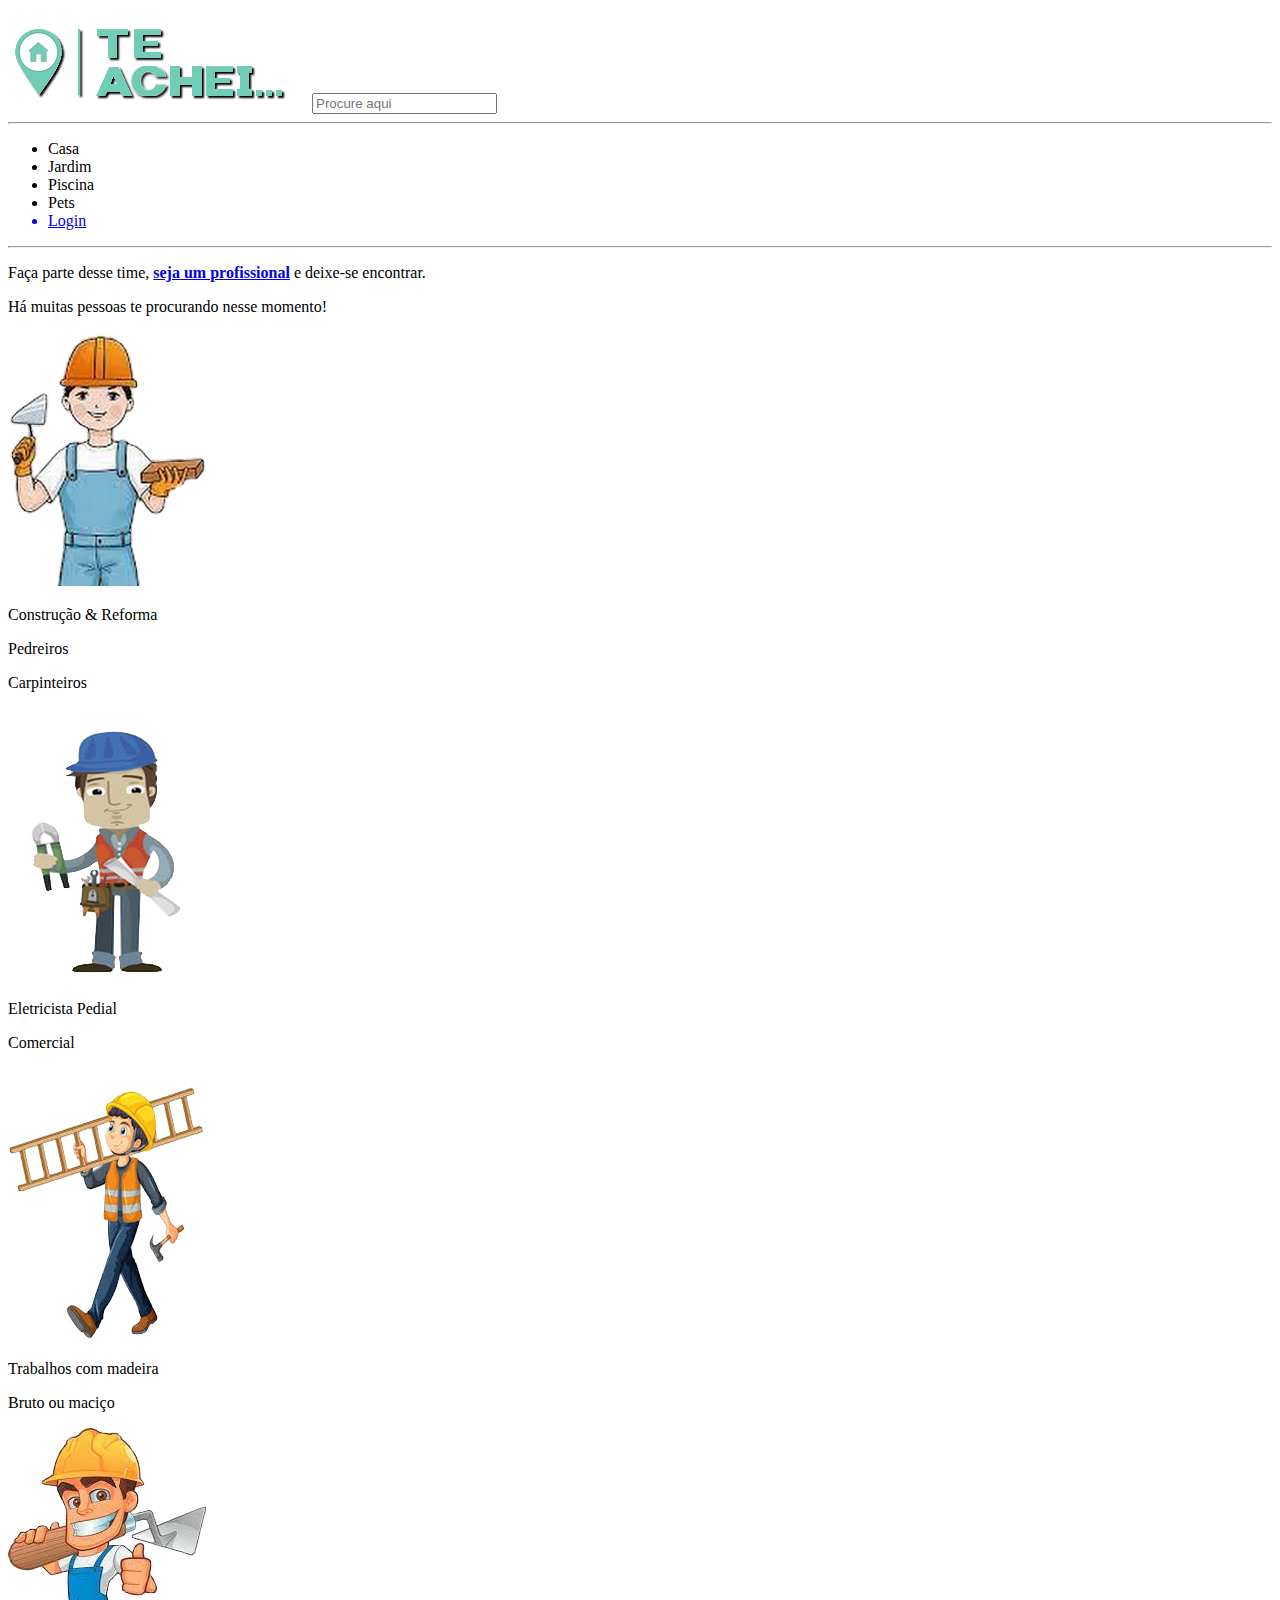
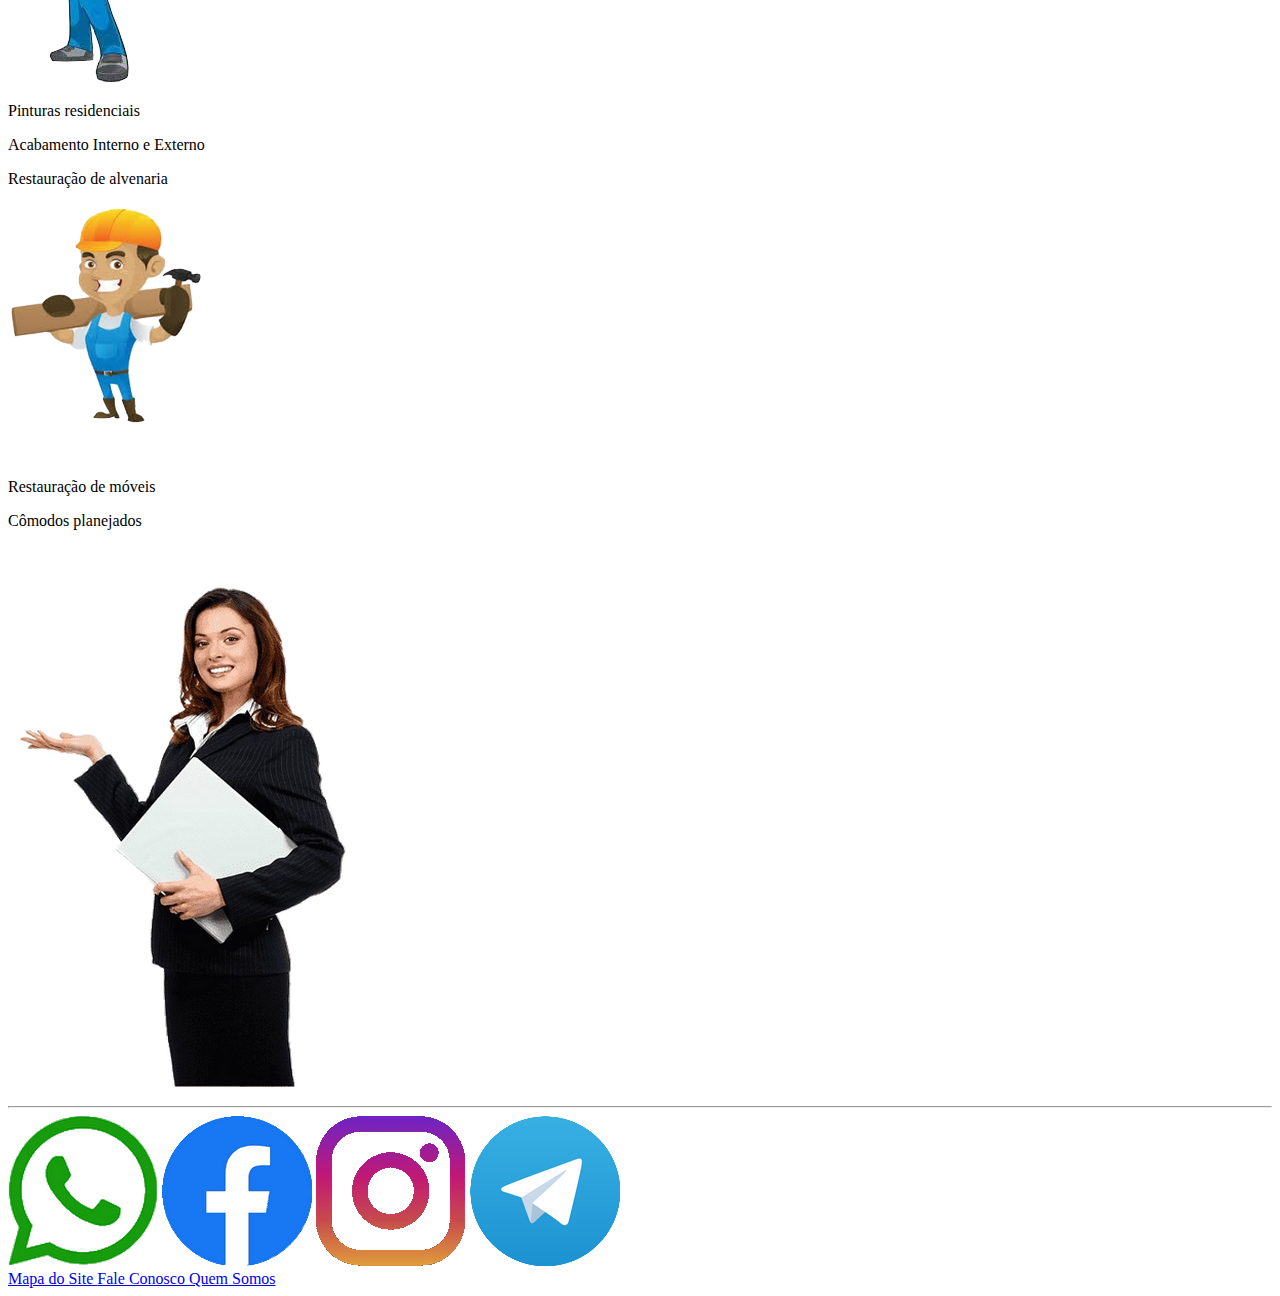
<file: index.html>
<!DOCTYPE html>
<html lang="pt-br">
  <head>
    <meta charset="UTF-8" />
    <meta name="viewport" content="width=device-width, initial-scale=1.0" />
    <title>TE ACHEI: Serviços Especializados</title>
    <link rel="shortcut icon" href="files/favicon.ico" type="image/x-icon" />
  </head>
  <body>
    <header>
      <div id="logoName">
        <div id="logo">
          <a href="index.html"
            ><img src="files/logoName.png" alt="Logotipo"
          /></a>
      <input type="search" name="busca" placeholder="Procure aqui" />
    </header>
    <hr />
    <nav>
      <ul>
        <li>Casa</li>
        <li>Jardim</li>
        <li>Piscina</li>
        <li>Pets</li>
        <a href="register.html">
          <li>Login</li>
        </a>
      </ul>
    </nav>
    <hr />
    <main>
      <p>
        Faça parte desse time,
        <a href="register.html"><strong>seja um profissional</strong></a> e
        deixe-se encontrar.
      </p>
      <p>Há muitas pessoas te procurando nesse momento!</p>
      <div class="cards">
        <section>
          <img src="files/pedreiro.png" alt="Imagem de um pedreiro" />
          <p>Construção & Reforma</p>
          <p>Pedreiros</p>
          <p>Carpinteiros</p>
        </section>
        <br />
        <section>
          <img src="files/eletricista.png" alt="Imagem de um eletricista" />
          <p>Eletricista Pedial</p>
          <p>Comercial</p>
        </section>
        <br />
        <section>
          <img src="files/carpinteiro.png" alt="Imagem de um pintor" />
          <p>Trabalhos com madeira</p>
          <p>Bruto ou maciço</p>
        </section>
        <section>
          <img src="files/gesseiro.png" alt="Imagem de um gesseiro" />
          <p>Pinturas residenciais</p>
          <p>Acabamento Interno e Externo</p>
          <p>Restauração de alvenaria</p>
        </section>
        <section>
          <img src="files/marceneiro.png" alt="Imagem de um marceneiro" />
          <p>Restauração de móveis</p>
          <p>Cômodos planejados</p>
        </section>
        <img src="files/empresaria.png" alt="Imagem de uma secretária" />
      </div>
    </main>
    <hr />
    <footer>
      <div class="social">
        <a href="https://api.whatsapp.com/" target="_blank" external
          ><img src="files/whatsapp logo.png" alt="Whatsapp"
        /></a>
        <a href="https://www.facebook.com/" target="_blank" external
          ><img src="files/facebook logo.png" alt="Facebook"
        /></a>
        <a href="https://www.instagram.com/" target="_blank" external
          ><img src="files/instagram logo.png" alt="Instagram"
        /></a>
        <a href="https://web.telegram.org/a/" target="_blank" external
          ><img src="files/telegram logo.png" alt="Telegram"
        /></a>
      </div>
      <div class="footer">
        <a href="#">Mapa do Site </a>
        <a href="support.html">Fale Conosco </a>
        <a href="about.html">Quem Somos</a>
      </div>
    </footer>
  </body>
</html>
</file>
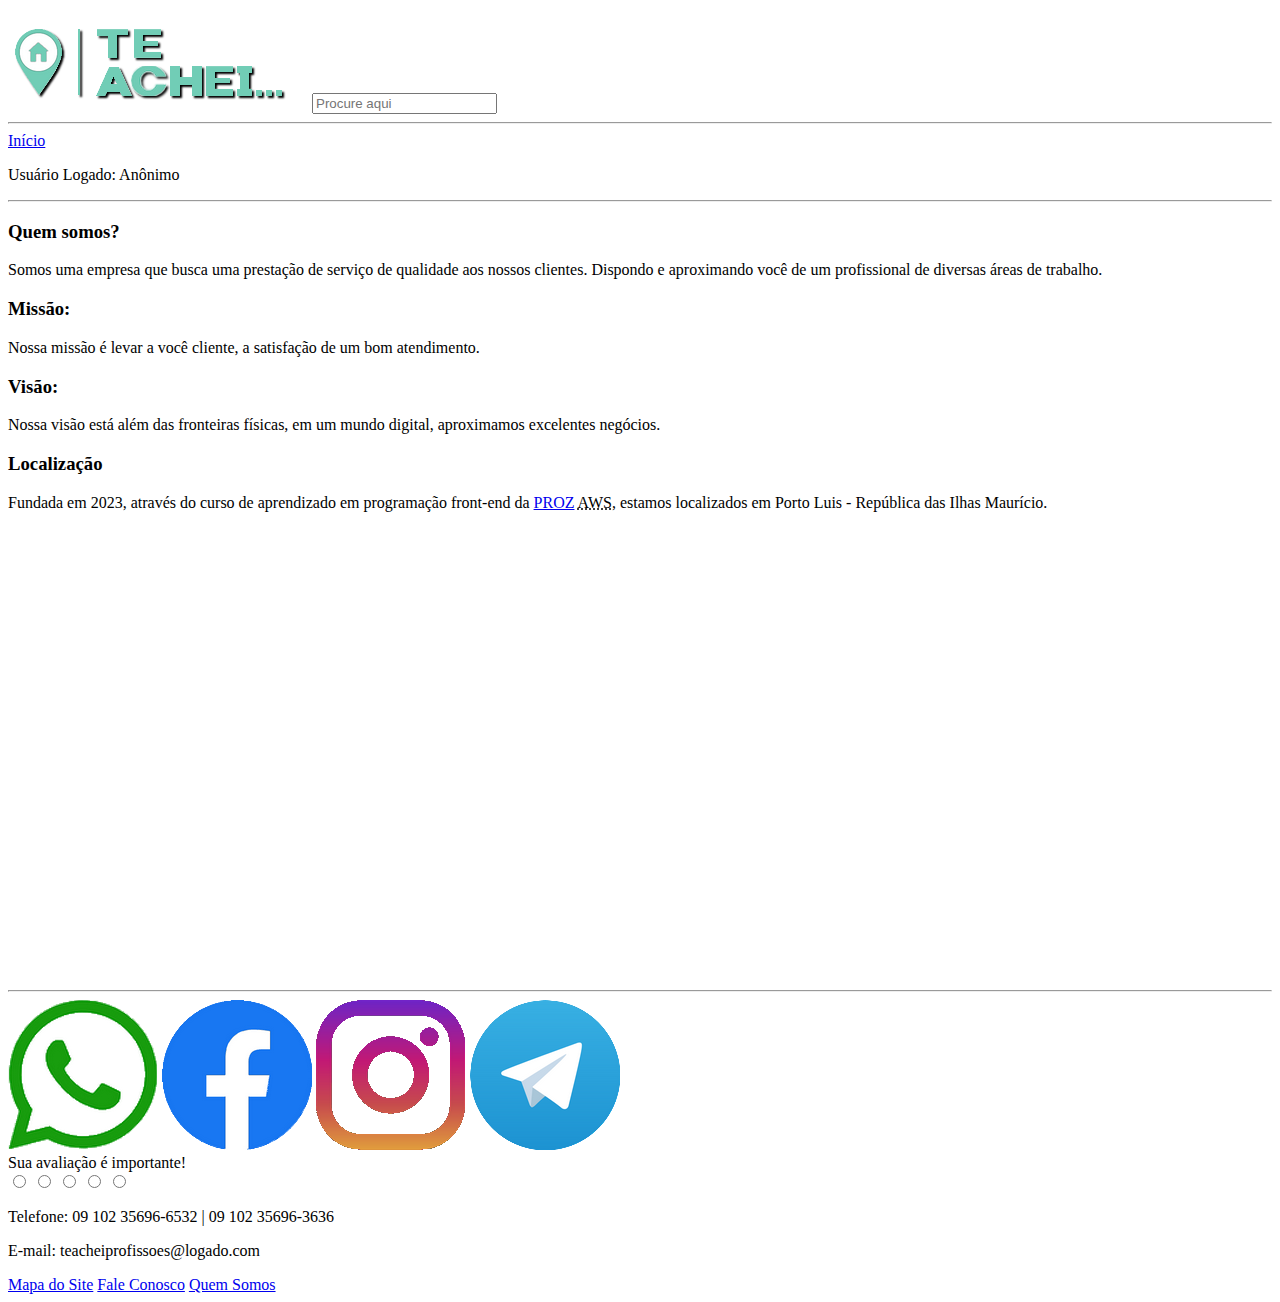
<file: about.html>
<!DOCTYPE html>
<html lang="pt-br">
  <head>
    <meta charset="UTF-8" />
    <meta name="viewport" content="width=device-width, initial-scale=1.0" />
    <title>Sobre Nós</title>
    <link rel="shortcut icon" href="files/favicon.ico" type="image/x-icon" />
  </head>
  <body>
    <header>
      <div id="logoName">
        <div id="logo">
          <a href="index.html"
            ><img src="files/logoName.png" alt="Logotipo"
          /></a>
      <input type="search" name="busca" placeholder="Procure aqui" />
    </header>
    <hr>
    <nav>
      <a href="index.html">Início</a>
      <p>Usuário Logado: <span id="anonimo">Anônimo</span></p>
    </nav>
    <hr>
    <main>
      <h3>Quem somos?</h3>
      <p>
        Somos uma empresa que busca uma prestação de serviço de qualidade aos
        nossos clientes. Dispondo e aproximando você de um profissional de
        diversas áreas de trabalho.
      </p>
      <h3>Missão:</h3>
      <p>
        Nossa missão é levar a você cliente, a satisfação de um bom atendimento.
      </p>
      <h3>Visão:</h3>
      <p>
        Nossa visão está além das fronteiras físicas, em um mundo digital,
        aproximamos excelentes negócios.
      </p>
      <h3>Localização</h3>
      <p>
        Fundada em 2023, através do curso de aprendizado em
        programação front-end da
        <a href="https://prozeducacao.com.br/" target="_blank" external>PROZ</a>
        <abbr title="Amazon Web Services">AWS</abbr>, estamos localizados em Porto Luis - República das Ilhas Maurício.
      </p>
      <div id="location">
        <iframe src="https://www.google.com/maps/embed?pb=!1m18!1m12!1m3!1d239700.45737216595!2d57.201403195122325!3d-20.162412289682837!2m3!1f0!2f0!3f0!3m2!1i1024!2i768!4f13.1!3m3!1m2!1s0x217c504941d601ef%3A0xfdc5186c91bdbb3d!2sPorto%20Lu%C3%ADs%2C%20Ilhas%20Maur%C3%ADcio!5e0!3m2!1spt-BR!2sbr!4v1701097745234!5m2!1spt-BR!2sbr" width="600" height="450" style="border:0;" allowfullscreen="" loading="lazy" referrerpolicy="no-referrer-when-downgrade"></iframe>
      </div>
    </main>
  </body>
  <hr />
  <footer>
    <div class="social">
      <a href="https://api.whatsapp.com/" target="_blank" external
        ><img src="files/whatsapp logo.png" alt="Whatsapp"
      /></a>
      <a href="https://www.facebook.com/" target="_blank" external
        ><img src="files/facebook logo.png" alt="Facebook"
      /></a>
      <a href="https://www.instagram.com/" target="_blank" external
        ><img src="files/instagram logo.png" alt="Instagram"
      /></a>
      <a href="https://web.telegram.org/a/" target="_blank" external
        ><img src="files/telegram logo.png" alt="Telegram"
      /></a>
    </div>
    <div>
      <label for="nota">Sua avaliação é importante!</label>
      <div id="nota">
        <input type="radio" name="nota" value="1" />
        <input type="radio" name="nota" value="2" />
        <input type="radio" name="nota" value="3" />
        <input type="radio" name="nota" value="4" />
        <input type="radio" name="nota" value="5" />
      </div>
    </div>
    <div class="adress">
      <p>Telefone: 09 102 35696-6532 | 09 102 35696-3636</p>
      <p>E-mail: teacheiprofissoes@logado.com</p>
    </div>
    <div class="footerLinks">
      <a href="#">Mapa do Site</a>
      <a href="support.html">Fale Conosco</a>
      <a href="about.html">Quem Somos</a>
    </div>
  </footer>
</html>
</file>
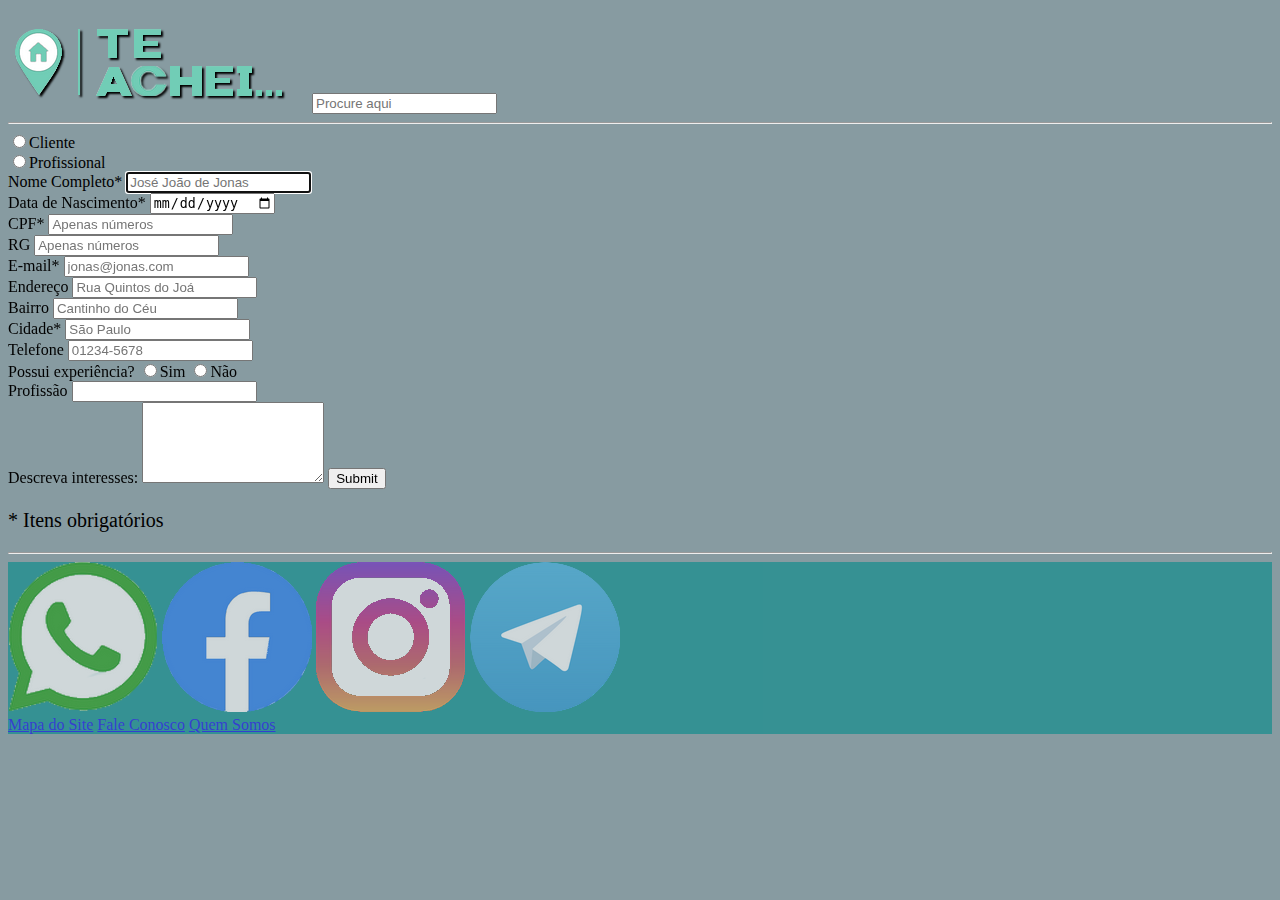
<file: register.html>
<!DOCTYPE html>
<html lang="pt-br">
  <head>
    <meta charset="UTF-8" />
    <meta name="viewport" content="width=device-width, initial-scale=1.0" />
    <title>TE ACHEI - Cadastro</title>
    <link rel="stylesheet" href="./register.css"/>
    <link rel="shortcut icon" href="files/favicon.ico" type="image/x-icon" />
  </head>
  <body>
    <header>
      <div id="logoName">
        <div id="logo">
          <a href="index.html"
            ><img src="files/logoName.png" alt="Logotipo"
          /></a>
      <input type="search" name="busca" placeholder="Procure aqui" />
    </header>
    <hr>
    <main>
      <form>
        <div>
          <input type="radio" name="usuario" />Cliente <br />
          <input type="radio" name="usuario" />Profissional
        </div>
        <div class="list">
          <form>
            <label for="nomeCompleto">Nome Completo*</label>
            <input
              type="text"
              placeholder="José João de Jonas"
              autofocus
              required
            /><br />
            <label for="dataNascimento">Data de Nascimento*</label>
            <input type="date" /><br />
            <label for="cpf">CPF*</label>
            <input type="number" placeholder="Apenas números" required /><br />
            <label for="rg">RG</label>
            <input type="number" placeholder="Apenas números" required /><br />
            <label for="email">E-mail*</label>
            <input type="email" placeholder="jonas@jonas.com" required /><br />
            <label for="endereco">Endereço</label>
            <input type="text" placeholder="Rua Quintos do Joá" /><br />
            <label for="bairro">Bairro</label>
            <input type="text" placeholder="Cantinho do Céu" /><br />
            <label for="cidade">Cidade*</label>
            <input type="text" placeholder="São Paulo" required /><br />
            <label for="telefone">Telefone</label>
            <input type="number" placeholder="01234-5678" /><br />
        </div>
        <div class="list">
          <label for="Experiência">Possui experiência?</label>
          <input type="radio" name="exp" />Sim
          <input type="radio" name="exp" />Não<br />
          <label for="profissao">Profissão</label>
          <input type="text" /> <br />
        </div>
        <label for="descreva">Descreva interesses:</label>
        <textarea name="abc" id="" cols="20" rows="5"></textarea>
        <input type="submit" />
      </form>
      <p>* Itens obrigatórios</p>
    </main>
    <hr />
    <footer>
      <div class="social">
        <a href="https://api.whatsapp.com/" target="_blank" external
          ><img src="files/whatsapp logo.png" alt="Whatsapp"
        /></a>
        <a href="https://www.facebook.com/" target="_blank" external
          ><img src="files/facebook logo.png" alt="Facebook"
        /></a>
        <a href="https://www.instagram.com/" target="_blank" external
          ><img src="files/instagram logo.png" alt="Instagram"
        /></a>
        <a href="https://web.telegram.org/a/" target="_blank" external
          ><img src="files/telegram logo.png" alt="Telegram"
        /></a>
      </div>
      <div class="footer">
        <a href="#">Mapa do Site</a>
        <a href="support.html">Fale Conosco</a>
        <a href="about.html">Quem Somos</a>
      </div>
    </footer>
  </body>
</html>
</file>
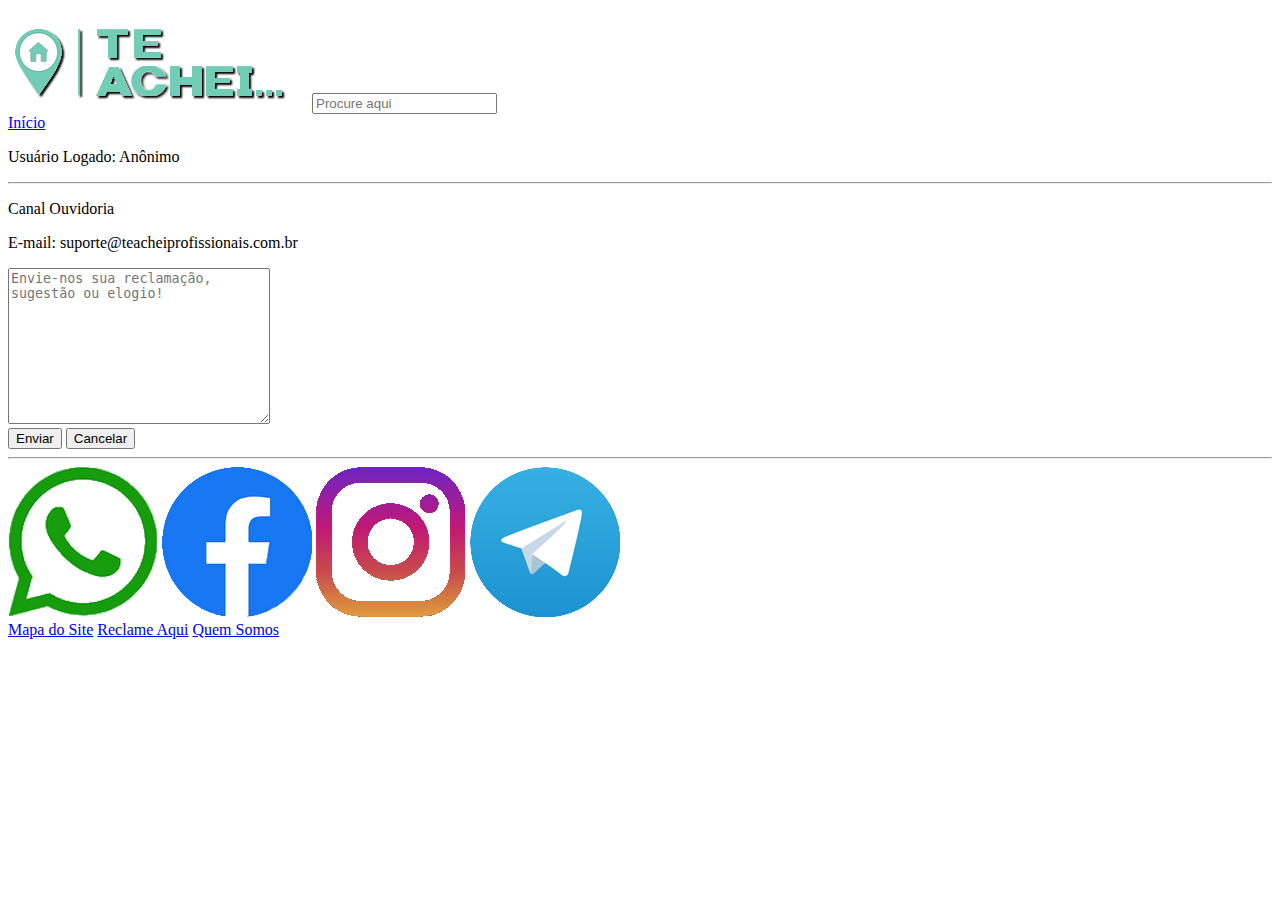
<file: support.html>
<!DOCTYPE html>
<html lang="pt-br">
  <head>
    <meta charset="UTF-8" />
    <meta name="viewport" content="width=device-width, initial-scale=1.0" />
    <title>TE ACHEI - Fale Conosco</title>
    <link rel="shortcut icon" href="files/favicon.ico" type="image/x-icon" />
    </style>
  </head>
  <body>
    <header>
      <div id="logoName">
        <div id="logo">
          <a href="index.html"
            ><img src="files/logoName.png" alt="Logotipo"
          /></a>
      <input type="search" name="busca" placeholder="Procure aqui" />
    </header>
      <nav>
        <a href="index.html">Início</a>
        <p>Usuário Logado: <span id="anonimo">Anônimo</span></p>
      </nav>
    </header>
    <hr>
    <main>
      <div class="area">
        <form>
          <p>Canal Ouvidoria</p>
          <p>E-mail: suporte@teacheiprofissionais.com.br</p>
          <textarea
            name="texto"
            id="text"
            cols="30"
            rows="10"
            placeholder="Envie-nos sua reclamação, sugestão ou elogio!"
            required
          ></textarea
          ><br />
          <div>
            <input type="submit" value="Enviar" class="button"/>
            <input type="button" value="Cancelar" class="button"/>
          </div>
        </form>
      </div>
    </main>
    <hr />
    <footer>
      <div class="social">
        <a href="https://api.whatsapp.com/" target="_blank" external
          ><img src="files/whatsapp logo.png" alt="Whatsapp"
        /></a>
        <a href="https://www.facebook.com/" target="_blank" external
          ><img src="files/facebook logo.png" alt="Facebook"
        /></a>
        <a href="https://www.instagram.com/" target="_blank" external
          ><img src="files/instagram logo.png" alt="Instagram"
        /></a>
        <a href="https://web.telegram.org/a/" target="_blank" external
          ><img src="files/telegram logo.png" alt="Telegram"
        /></a>
      </div>
      <div class="footer">
        <a href="#">Mapa do Site</a>
        <a href="support.html">Reclame Aqui</a>
        <a href="about.html">Quem Somos</a>
      </div>
    </footer>
  </body>
</html>
</file>
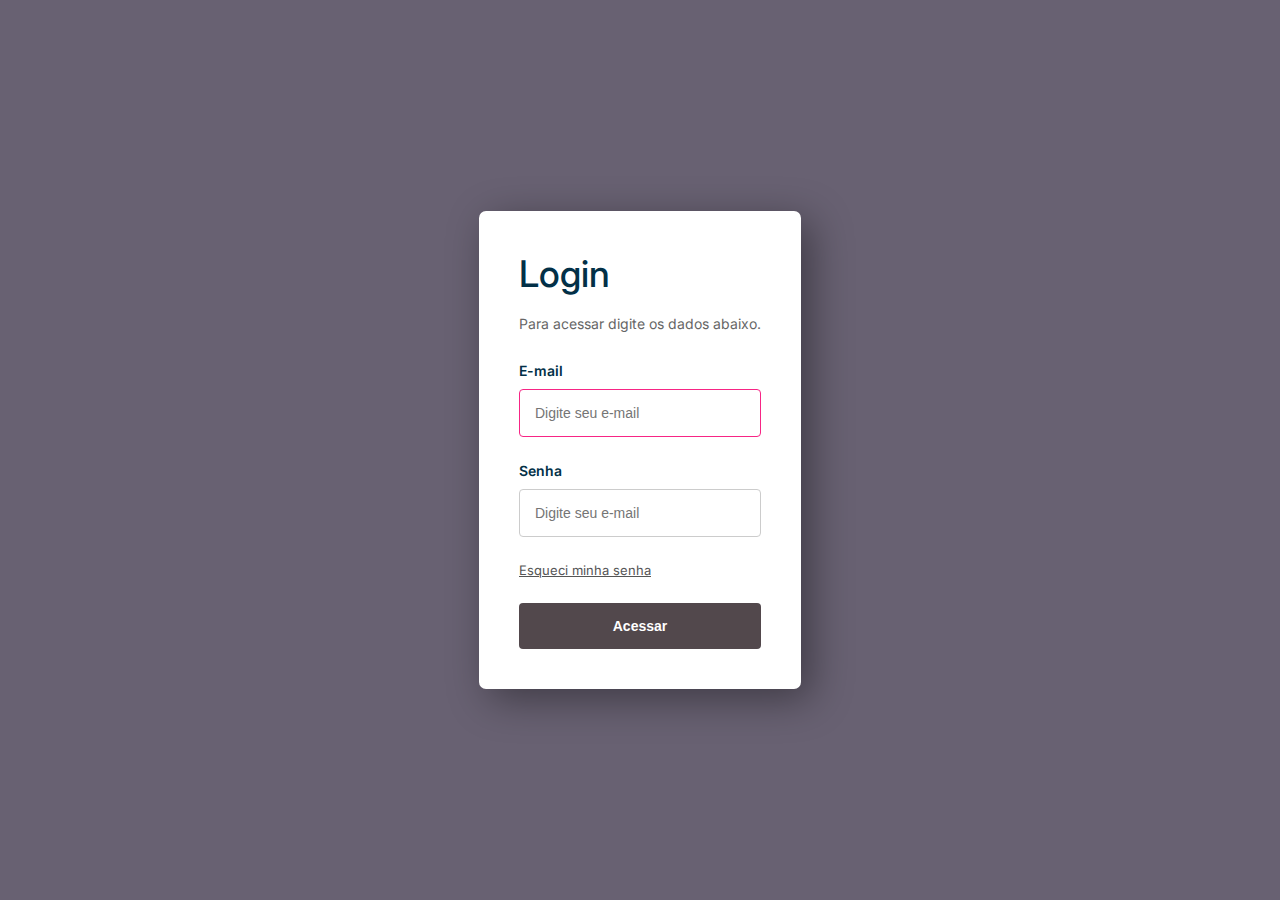
<file: files/login.html>
<!DOCTYPE html>
<html lang="pt-br">
<head>
    <meta charset="UTF-8">
    <meta name="viewport" content="width=device-width, initial-scale=1.0">
    <title>Acesso ao Site</title>
    <link rel="stylesheet" href="login.css">
</head>
<body>
    <div class="pagina">
        <form method="POST" class="formLogin" action="index.html">
            <h1>Login</h1>
            <p>Para acessar digite os dados abaixo.</p>
            <label for="email">E-mail</label>
            <input type="email" placeholder="Digite seu e-mail" autofocus="true" />
            <label for="password">Senha</label>
            <input type="password" placeholder="Digite seu e-mail" />
            <a href="/">Esqueci minha senha</a>
            <input type="submit" value="Acessar" class="btn-acesso" />
        </form>
</body>
</html>
</file>
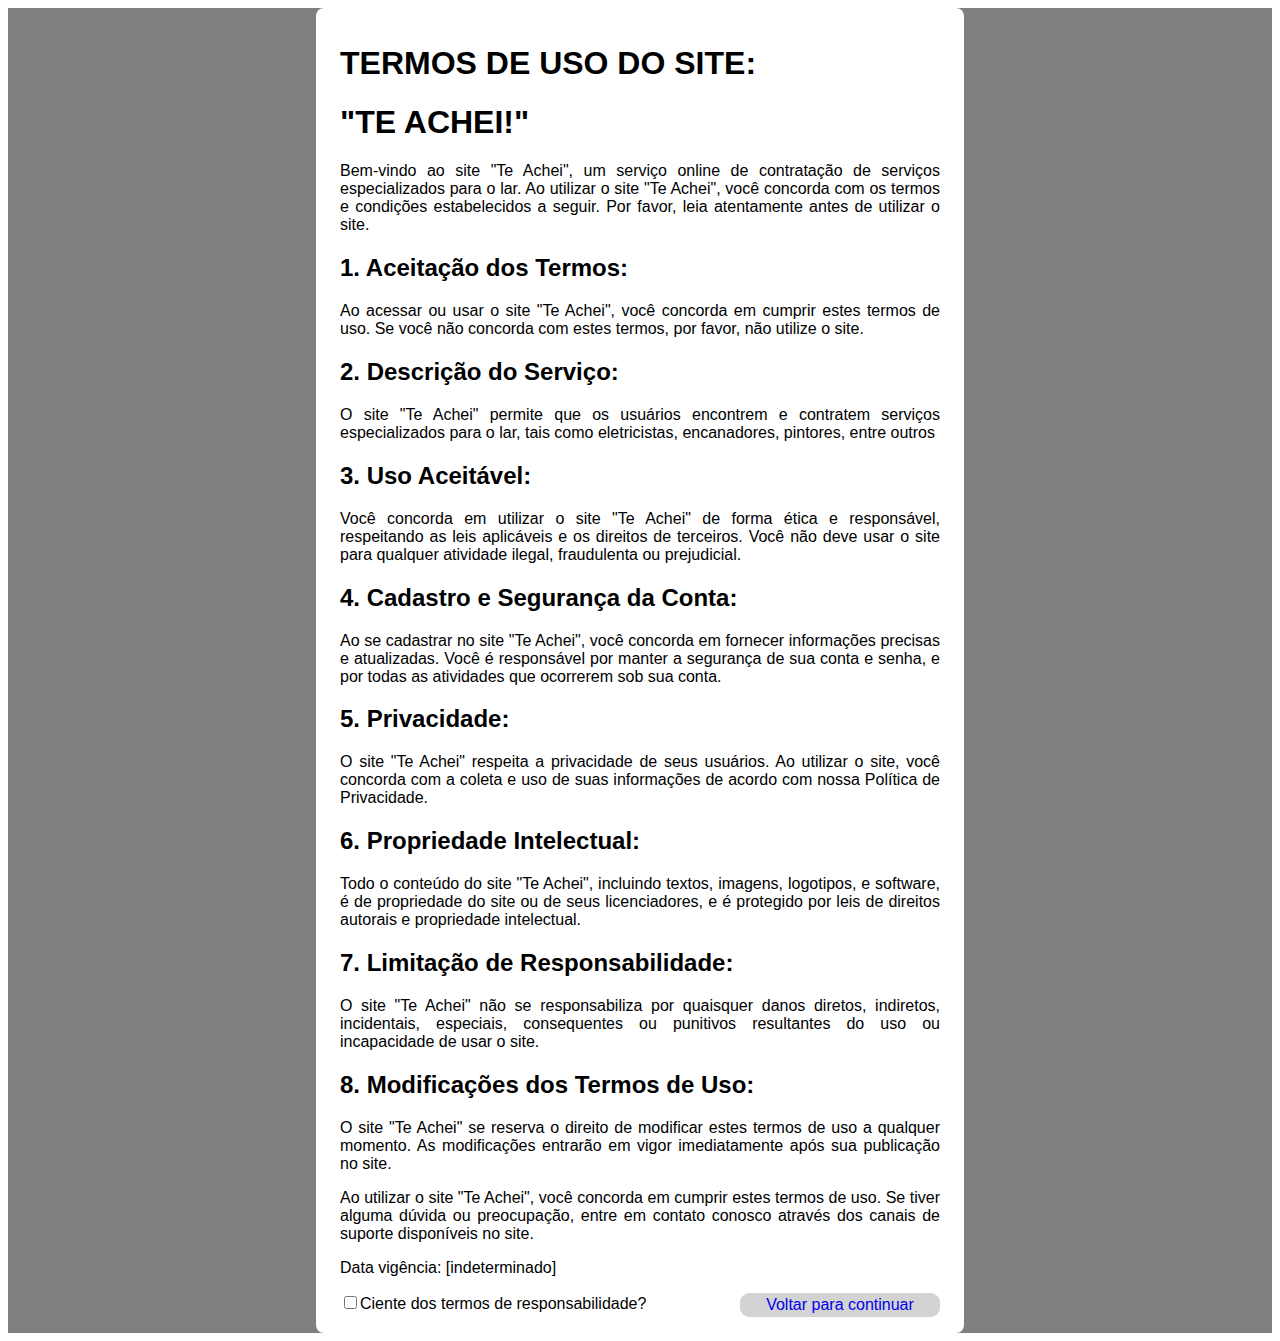
<file: files/termusage.html>
<!DOCTYPE html>
<html lang="pt-br">
<head>
    <meta charset="UTF-8">
    <meta name="viewport" content="width=device-width, initial-scale=1.0">
    <link rel="stylesheet" href="modal-t.css">
    <title>Termos de Uso, "TE ACHEI"!</title>
   
   </head>
<body onload="showModal()">
  <!--<button onclick="showModal()">Leia-me</button>-->
  <div class="modal" id="modal">
    <div class="modal-content">
   
      <h1>TERMOS DE USO DO SITE: </h1>
      <h1>"TE ACHEI!"</h1>
      <p> Bem-vindo ao site "Te Achei", um serviço online de contratação de serviços especializados para o lar. Ao utilizar o site "Te Achei", você concorda com os termos e condições estabelecidos a seguir. Por favor, leia atentamente antes de utilizar o site.</p>  
      <h2>1. Aceitação dos Termos:</h2>
      <p>Ao acessar ou usar o site "Te Achei", você concorda em cumprir estes termos de uso. Se você não concorda com estes termos, por favor, não utilize o site.</p>
      <h2>2.	Descrição do Serviço:</h2>
      <p>O site "Te Achei" permite que os usuários encontrem e contratem serviços especializados para o lar, tais como eletricistas, encanadores, pintores, entre outros</p>
      <h2>3.	Uso Aceitável: </h2>
      <p>Você concorda em utilizar o site "Te Achei" de forma ética e responsável, respeitando as leis aplicáveis e os direitos de terceiros. Você não deve usar o site para qualquer atividade ilegal, fraudulenta ou prejudicial.</p>
      <h2>4.	Cadastro e Segurança da Conta: </h2>
      <p>Ao se cadastrar no site "Te Achei", você concorda em fornecer informações precisas e atualizadas. Você é responsável por manter a segurança de sua conta e senha, e por todas as atividades que ocorrerem sob sua conta.</p>
      <h2>5.	Privacidade:</h2>
      <p> O site "Te Achei" respeita a privacidade de seus usuários. Ao utilizar o site, você concorda com a coleta e uso de suas informações de acordo com nossa Política de Privacidade.</p>
      <h2>6.	Propriedade Intelectual: </h2>
      <p>Todo o conteúdo do site "Te Achei", incluindo textos, imagens, logotipos, e software, é de propriedade do site ou de seus licenciadores, e é protegido por leis de direitos autorais e propriedade intelectual.</p>
      <h2>7.	Limitação de Responsabilidade: </h2>
      <p>O site "Te Achei" não se responsabiliza por quaisquer danos diretos, indiretos, incidentais, especiais, consequentes ou punitivos resultantes do uso ou incapacidade de usar o site.</p>
      <h2>8.	Modificações dos Termos de Uso: </h2>
      <p>O site "Te Achei" se reserva o direito de modificar estes termos de uso a qualquer momento. As modificações entrarão em vigor imediatamente após sua publicação no site.</p>
      <p>Ao utilizar o site "Te Achei", você concorda em cumprir estes termos de uso. Se tiver alguma dúvida ou preocupação, entre em contato conosco através dos canais de suporte disponíveis no site.</p>
      <p>Data vigência: [indeterminado]</p>

      <input type="checkbox" id="termos_de_contrato"><label for="termos_de_contrato">Ciente dos termos de responsabilidade?</label> 
      <a href="register.html"><span> Voltar para continuar</span></a>
      
    </div>
    
  </div>  
<script src="modal-t.js"></script>  
  
</body>
<footer>

</footer>
</html>
</file>
<file: register.css>
body {
    background-color: rgb(135, 155, 161);
  }

  title{
    font-family: sans-serif;
    font-size: 20px;
  }
  
  h1 {
    color: white;
    text-align: center;
  }
  h3{
    font-family: sans-serif;
    font-size: 18px;
  }
  
  p {
    font-family: verdana;
    font-size: 20px;
  }
  footer{
    background-color: darkcyan;
    opacity: 0.6;
  }
</file>
<file: files/login.css>
@import url('https://fonts.googleapis.com/css2?family=Inter:wght@100;200;300;400;500;600;700;800;900&display=swap');

body {
    font-family: 'Inter', sans-serif;
    margin: 0;
    padding: 0;
    color: #023047
}

.pagina {
    display: flex;
    flex-direction: column;
    align-items: center;
    align-content: center;
    justify-content: center;
    width: 100%;
    height: 100vh;
    background-color: #686172;
}

.formLogin {
    display: flex;
    flex-direction: column;
    background-color: #fff;
    border-radius: 7px;
    padding: 40px;
    box-shadow: 10px 10px 40px rgba(0, 0, 0, 0.4);
    gap: 5px
}

.areaLogin img {
    width: 420px;
}

.formLogin h1 {
    padding: 0;
    margin: 0;
    font-weight: 500;
    font-size: 2.3em;
}

.formLogin p {
    display: inline-block;
    font-size: 14px;
    color: #666;
    margin-bottom: 25px;
}

.formLogin input {
    padding: 15px;
    font-size: 14px;
    border: 1px solid #ccc;
    margin-bottom: 20px;
    margin-top: 5px;
    border-radius: 4px;
    transition: all linear 160ms;
    outline: none;
}


.formLogin input:focus {
    border: 1px solid #f72585;
}

.formLogin label {
    font-size: 14px;
    font-weight: 600;
}

.formLogin a {
    display: inline-block;
    margin-bottom: 20px;
    font-size: 13px;
    color: #555;
    transition: all linear 160ms;
}

.formLogin a:hover {
    color: #f72585;
}

.btn-acesso {
    background-color: #52484c;
    color: #fff;
    font-size: 14px;
    font-weight: 600;
    border: none !important;
    transition: all linear 160ms;
    cursor: pointer;
    margin: 0 !important;

}

.btn-acesso:hover {
    transform: scale(1.05);
    background-color: tomato;

}
</file>
<file: files/modal-t.css>
body{
  font-family: sans-serif;
}

.modal{
  position: flex;  
  padding: 0;
  left: 0;
  top: 0;
  width: 100%;
  height: 100%;
  display: flex;
  align-items: center;
  justify-content: center;
  background-color: rgba(0,0,0,0.5);
  transform: scale(1.1);
  opacity: 0;
  visibility: hidden;
  transition: visibility 0.25 ease-in-out, transform 0.25 ease-in-out, opacity 0.2 ease-in-out;

}

.modal-content{
  background-color: white;
  padding: 16px 24px;
  width: 600px;
  border-radius: 0.5rem;
  
}

span{
  
  float: right;
  width: 200px;
  cursor: pointer;
  background-color: lightgray;
  text-align: center;
  line-height: 24px;
  border-radius: 0.6rem;

}

span:hover{
  background-color: tomato;
  
}

.show-Modal{
  opacity: 1;
  visibility: visible;
  transform: scale(1.0);

}

p{
  text-align: justify;
  
}
</file>
